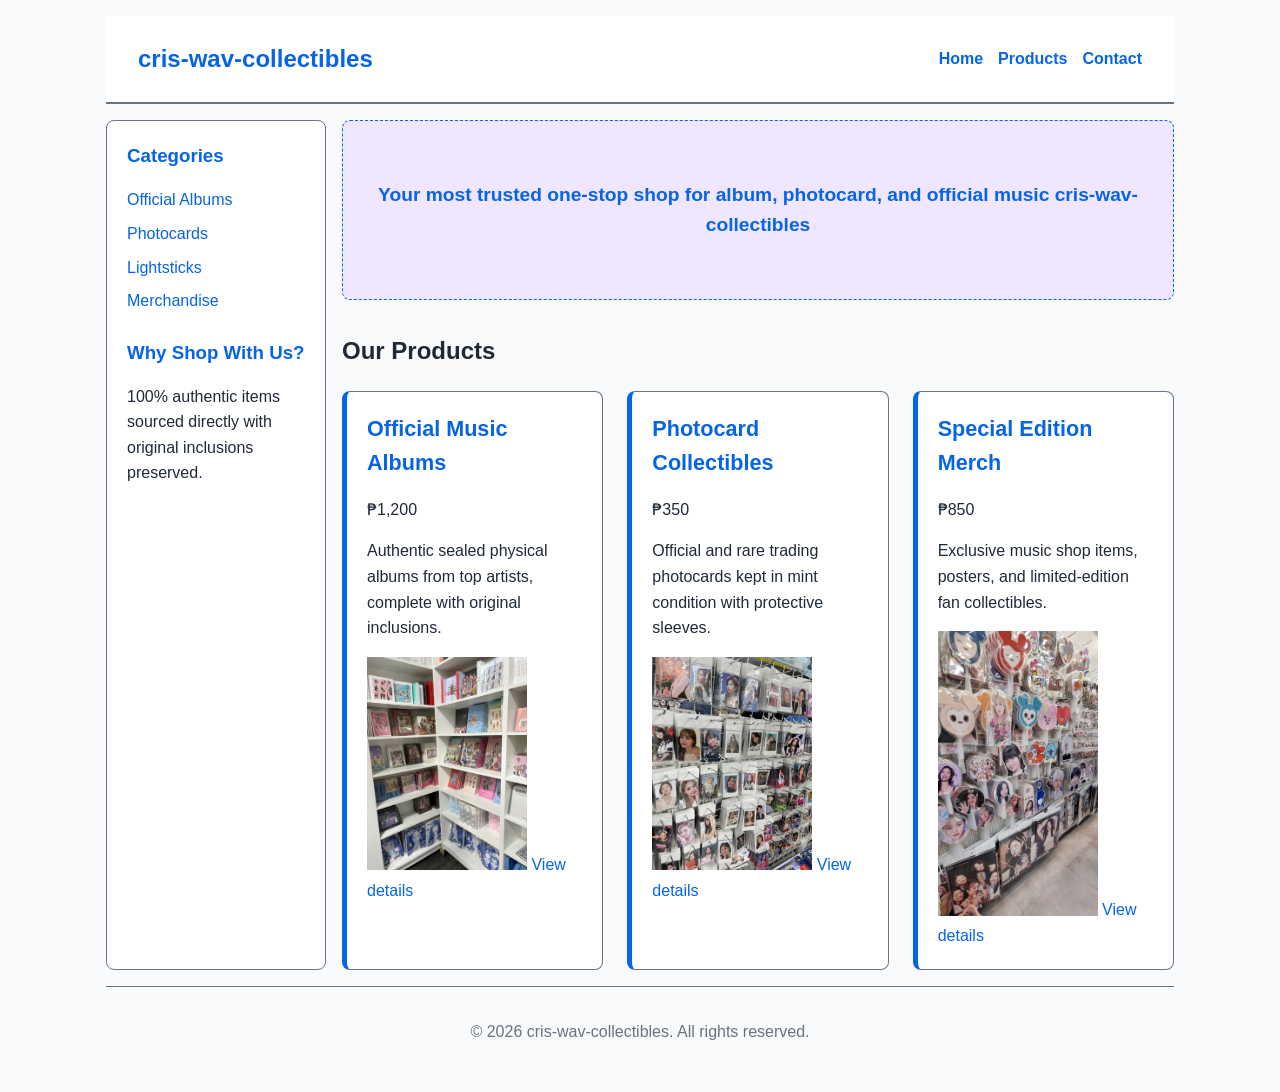
<file: index.html>
<!DOCTYPE html>
<html lang="en">
<head>
    <meta charset="UTF-8">
    <meta name="viewport" content="width=device-width, initial-scale=1.0">
    <title>Music Shop</title>
    <link rel="stylesheet" href="style.css">
</head>
<body>

    <!-- Outer page wrapper for Grid Layout -->
    <div class="page">

        <!-- Grid Area: masthead -->
        <header>
            <h1>cris-wav-collectibles</h1>
            <nav>
                <ul>
                    <li><a href="index.html">Home</a></li>
                    <li><a href="products.html">Products</a></li>
                    <li><a href="contact.html">Contact</a></li>
                </ul>
            </nav>
        </header>

        <!-- Grid Area: side -->
        <aside>
            <h3>Categories</h3>
            <ul>
                <li><a href="#">Official Albums</a></li>
                <li><a href="#">Photocards</a></li>
                <li><a href="#">Lightsticks</a></li>
                <li><a href="#">Merchandise</a></li>
            </ul>

            <h3>Why Shop With Us?</h3>
            <p>100% authentic items sourced directly with original inclusions preserved.</p>
        </aside>

        <!-- Grid Area: main -->
        <main>
            <div class="hero-banner">
                <p>Your most trusted one-stop shop for album, photocard, and official music cris-wav-collectibles</p>
            </div>

            <h2>Our Products</h2>

            <div class="product-grid">
                <article class="product-card">
                    <h3>Official Music Albums</h3>
                    <p>₱1,200</p>
                    <p>Authentic sealed physical albums from top artists, complete with original inclusions.</p>
                    <img src="music_albums.jpg" alt="Official Music Albums" width="160">
                    <a href="products/official-music-albums.html">View details</a>
                </article>

                <article class="product-card">
                    <h3>Photocard Collectibles</h3>
                    <p>₱350</p>
                    <p>Official and rare trading photocards kept in mint condition with protective sleeves.</p>
                    <img src="photocards.jpg" alt="Photocard Collectibles" width="160">
                    <a href="products/photocard-collectibles.html">View details</a>
                </article>

                <article class="product-card">
                    <h3>Special Edition Merch</h3>
                    <p>₱850</p>
                    <p>Exclusive music shop items, posters, and limited-edition fan collectibles.</p>
                    <img src="merch.jpg" alt="Special Edition Merch" width="160">
                    <a href="products/special-edition-merch.html">View details</a>
                </article>
            </div>
        </main>

        <!-- Grid Area: foot -->
        <footer>
            <p>&copy; 2026 cris-wav-collectibles. All rights reserved.</p>
        </footer>

    </div>

</body>
</html>
</file>
<file: style.css>
/* ==========================================================================
   1. Variables
   ========================================================================== */
:root {
    --brand-color: #0664e7;       /* QC Tambayan Teal Accent */
    --dark-ink: #1f2937;          /* Primary Body Text */
    --muted-grey: #6b7280;        /* Subtle Text & Borders */
    --light-bg: #f8fafc;          /* Off-white Background */
}

/* ==========================================================================
   2. Base styles
   ========================================================================== */
*,
*::before,
*::after {
    box-sizing: border-box;
}

body {
    font-family: Arial, Helvetica, sans-serif;
    line-height: 1.6; /* Meets line-height at least 1.5 */
    color: var(--dark-ink);
    background-color: var(--light-bg);
    margin: 0;
    padding: 0;
}

a {
    color: var(--brand-color);
    text-decoration: none;
}

a:hover {
    text-decoration: underline;
}

/* ==========================================================================
   3. Base: Mobile Layout (Single column, everything stacked)
   ========================================================================== */
.page {
    display: grid;
    grid-template-columns: 1fr;
    grid-template-areas:
        "masthead"
        "main"
        "side"
        "foot";
    gap: 16px;
    max-width: 1100px;
    margin: 0 auto;
    padding: 1rem;
}

header {
    grid-area: masthead;
    background-color: #ffffff;
    border-bottom: 2px solid var(--muted-grey);
    padding: 1.5rem 1rem;
    display: flex;
    flex-direction: column;
    gap: 1rem;
    align-items: center;
    text-align: center;
}

header h1 {
    color: var(--brand-color);
    margin: 0;
    font-size: 1.5rem;
}

/* Navigation */
nav ul {
    list-style: none;
    padding: 0;
    margin: 0;
    display: flex;
    gap: 15px;
    flex-wrap: wrap;
    justify-content: center;
}

nav li {
    margin: 0;
}

nav a {
    text-decoration: none;
    font-weight: bold;
}

aside {
    grid-area: side;
    background-color: #ffffff;
    padding: 1.25rem;
    border: 1px solid var(--muted-grey);
    border-radius: 8px;
}

aside h3 {
    color: var(--brand-color);
    margin-top: 0;
    margin-bottom: 0.5rem;
}

aside ul {
    list-style: none;
    padding-left: 0;
    margin-bottom: 1.5rem;
}

aside li {
    margin-bottom: 0.5rem;
}

main {
    grid-area: main;
    margin: 0;
}

/* Centered Banner Component */
.hero-banner {
    display: flex;
    justify-content: center;
    align-items: center;
    min-height: 140px;
    background-color: #f0e6ff;
    border: 1px dashed var(--brand-color);
    border-radius: 8px;
    margin-bottom: 2rem;
    text-align: center;
    padding: 1rem;
}

.hero-banner p {
    font-size: 1.1rem;
    font-weight: bold;
    color: var(--brand-color);
    margin: 0;
}

footer {
    grid-area: foot;
    border-top: 1px solid var(--muted-grey);
    text-align: center;
    padding: 1rem;
    color: var(--muted-grey);
}

/* ==========================================================================
   4. Components (Product Grid Layout)
   ========================================================================== */
.product-grid,
.place-grid {
    display: flex;
    flex-wrap: wrap;
    gap: 24px;
}

.product-card,
.place-card {
    flex: 1 1 240px; /* Adapts and wraps cleanly on smaller screens */
    background-color: #ffffff;
    border-radius: 8px;
    padding: 1.25rem;
    border-left: 5px solid var(--brand-color);
    border-top: 1px solid var(--muted-grey);
    border-right: 1px solid var(--muted-grey);
    border-bottom: 1px solid var(--muted-grey);
}

.product-card h2,
.product-card h3,
.place-card h2,
.place-card h3 {
    font-size: 1.35rem;
    color: var(--brand-color);
    margin-top: 0;
    margin-bottom: 0.5rem;
}

/* ==========================================================================
   5. Mobile-First Enhancements (Tablet & Desktop: 700px and up)
   ========================================================================== */
@media (min-width: 700px) {
    .page {
        grid-template-columns: 220px 1fr;
        grid-template-areas:
            "masthead masthead"
            "side     main"
            "foot     foot";
    }

    header {
        flex-direction: row;
        justify-content: space-between;
        padding: 1.5rem 2rem;
        text-align: left;
    }

    .hero-banner {
        height: 180px;
    }

    .hero-banner p {
        font-size: 1.2rem;
    }
}
</file>
